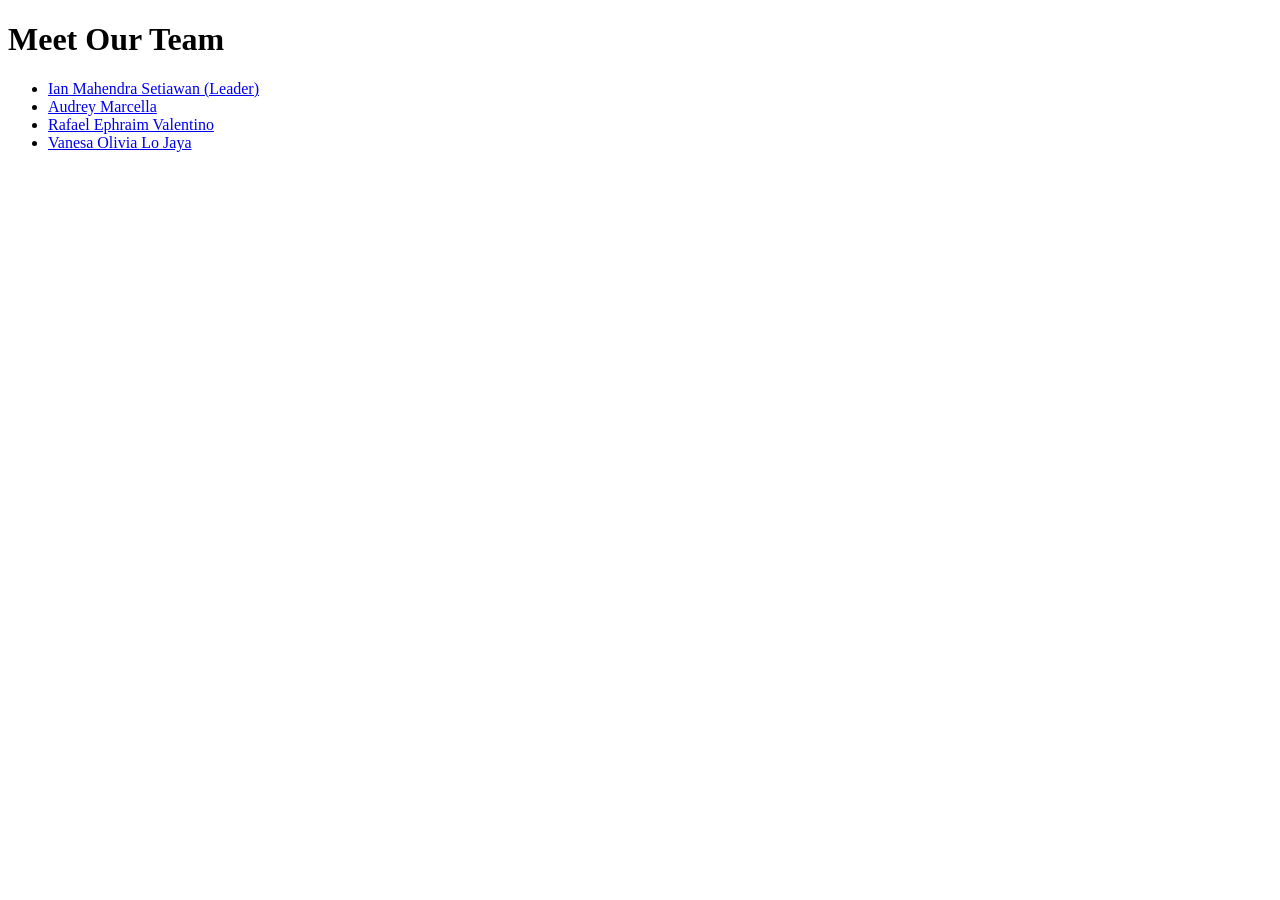
<file: index.html>
<!DOCTYPE html>
<html lang="en">
<head>
    <meta charset="UTF-8">
    <meta name="viewport" content="width=device-width, initial-scale=1.0">
    <title>Homepage</title>
</head>
<body>
    <h1>Meet Our Team</h1>
    <ul>
        <li><a href="ian.html">Ian Mahendra Setiawan (Leader)</a></li>
        <li><a href="audrey.html">Audrey Marcella</a></li>
        <li><a href="rafael.html">Rafael Ephraim Valentino</a></li>
        <li><a href="vanesa.html">Vanesa Olivia Lo Jaya</a></li>
    </ul>
</body>
</html>
</file>
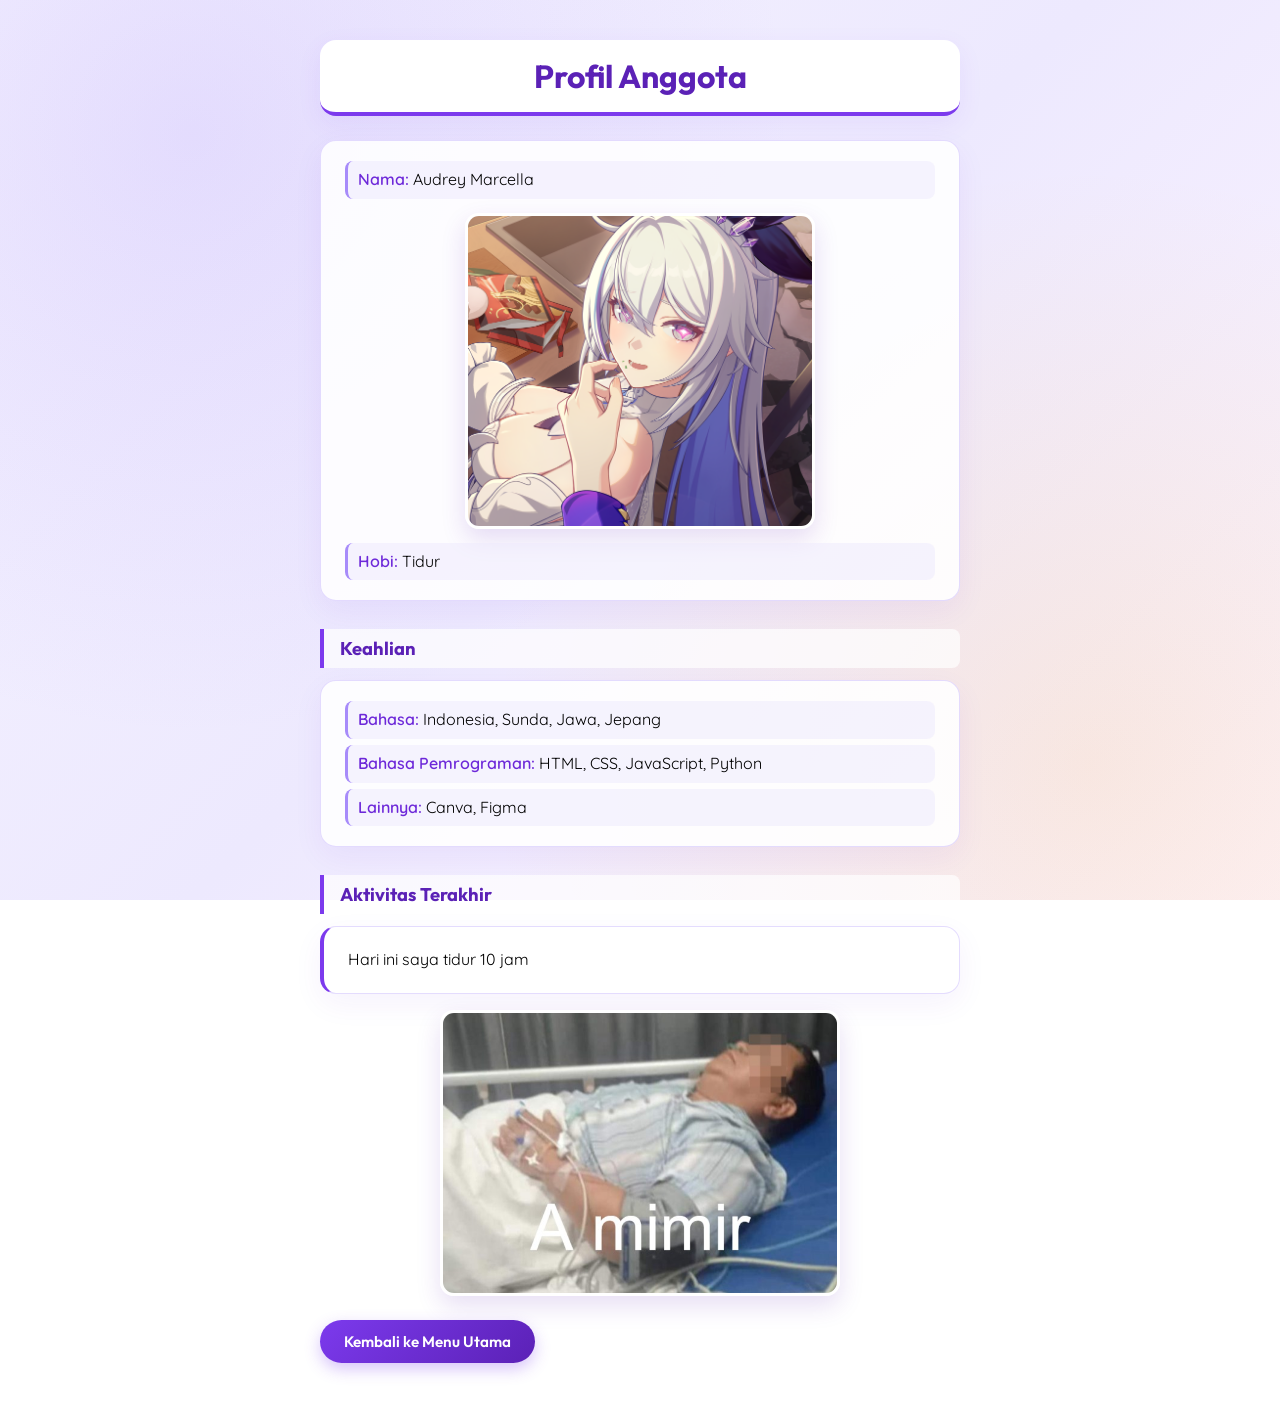
<file: audrey.html>
<!DOCTYPE html>
<html lang="en">
<head>
    <meta charset="UTF-8">
    <meta name="viewport" content="width=device-width, initial-scale=1.0">
    <title>Profil - Audrey Marcella</title>
    <style>
        @import url('https://fonts.googleapis.com/css2?family=Quicksand:wght@500;600;700&family=Outfit:wght@500;700&display=swap');

        * { 
            box-sizing: border-box; 
            margin: 0; 
            padding: 0; 
        }

        body {
            font-family: 'Quicksand', sans-serif;
            min-height: 100vh;
            padding: 40px 20px;
            max-width: 680px;
            margin: 0 auto;
            background: 
                radial-gradient(
                    circle at 15% 15%, 
                    rgba(167, 139, 250, 0.2) 0%, 
                    transparent 45%),
                radial-gradient(
                    circle at 85% 85%, 
                    rgba(245, 158, 11, 0.12) 0%, 
                    transparent 45%),
                linear-gradient(
                    135deg, 
                    #f5f3ff 0%, 
                    #ede9fe 50%, 
                    #fdf4ff 100%);
            background-attachment: fixed;
            overflow-x: hidden;
        }

        h1 {
            font-family: 'Outfit', sans-serif;
            text-align: center;
            font-size: 32px;
            font-weight: 700;
            color: #5b21b6;
            margin-bottom: 24px;
            padding: 16px 20px;
            background: #fff;
            border-radius: 16px;
            border-bottom: 4px solid #7c3aed;
            box-shadow: 0 8px 24px rgba(124, 58, 237, 0.08);
        }

        h2 {
            font-family: 'Outfit', sans-serif;
            font-size: 1.15rem;
            color: #5b21b6;
            margin: 28px 0 12px;
            padding: 8px 16px;
            background: rgba(255, 255, 255, 0.7);
            border-left: 4px solid #7c3aed;
            border-radius: 0 8px 8px 0;
        }

        ul, p {
            background: rgba(255, 255, 255, 0.88);
            border: 1px solid rgba(167, 139, 250, 0.3);
            border-radius: 16px;
            padding: 20px 24px;
            box-shadow: 0 10px 30px rgba(109, 40, 217, 0.06);
            list-style: none;
            margin-bottom: 16px;
        }

        li {
            font-size: 1rem;
            line-height: 1.6;
            padding: 6px 10px;
            margin-bottom: 6px;
            border-radius: 8px;
            background: rgba(237, 233, 254, 0.5);
            border-left: 3px solid #a78bfa;
        }

        li:last-child { 
            margin-bottom: 0; 
        }

        li strong { 
            color: #6d28d9; 
            font-weight: 600; 
        }

        p {
            font-size: 1rem;
            line-height: 1.6;
            border-left: 4px solid #7c3aed;
        }

        img {
            display: block;
            max-width: 100%;
            height: auto;
            margin: 14px auto;
            border-radius: 14px;
            border: 3px solid #fff;
            box-shadow: 0 10px 25px rgba(91, 33, 182, 0.15);
            transition: transform 0.25s ease;
        }

        img:hover { 
            transform: scale(1.01); 
        }

        /* Styling Graph Keahlian */
        .skills-card {
            background: rgba(255, 255, 255, 0.88);
            border: 1px solid rgba(167, 139, 250, 0.3);
            border-radius: 16px;
            padding: 20px 24px;
            box-shadow: 0 10px 30px rgba(109, 40, 217, 0.06);
            margin-bottom: 16px;
        }

        .skill-group {
            margin-bottom: 20px;
        }

        .skill-group:last-child {
            margin-bottom: 0;
        }

        .skill-group-title {
            font-family: 'Outfit', sans-serif;
            font-size: 0.98rem;
            font-weight: 700;
            color: #6d28d9;
            margin-bottom: 12px;
            padding-bottom: 6px;
            border-bottom: 2px dashed rgba(167, 139, 250, 0.45);
        }

        .skill-item {
            background: rgba(237, 233, 254, 0.45);
            border-left: 3px solid #a78bfa;
            border-radius: 10px;
            padding: 10px 14px;
            margin-bottom: 10px;
        }

        .skill-item:last-child {
            margin-bottom: 0;
        }

        .skill-info {
            display: flex;
            justify-content: space-between;
            align-items: center;
            font-size: 0.95rem;
            font-weight: 600;
            color: #4c1d95;
            margin-bottom: 6px;
        }

        .skill-percent {
            font-family: 'Outfit', sans-serif;
            font-size: 0.85rem;
            color: #7c3aed;
            background: #fff;
            padding: 2px 8px;
            border-radius: 20px;
            border: 1px solid rgba(167, 139, 250, 0.4);
        }

        .skill-track {
            width: 100%;
            height: 10px;
            background: #ede9fe;
            border-radius: 999px;
            overflow: hidden;
            box-shadow: inset 0 1px 3px rgba(91, 33, 182, 0.12);
        }

        .skill-fill {
            height: 100%;
            background: linear-gradient(90deg, #a78bfa 0%, #7c3aed 100%);
            border-radius: 999px;
            animation: growBar 0.9s ease-out forwards;
        }

        @keyframes growBar {
            from { 
                width: 0; 
            }
        }

        .other-tools {
            display: flex;
            flex-wrap: wrap;
            gap: 8px;
        }

        .tool-badge {
            font-size: 0.9rem;
            font-weight: 600;
            color: #5b21b6;
            background: rgba(237, 233, 254, 0.7);
            border: 1px solid rgba(167, 139, 250, 0.5);
            padding: 6px 14px;
            border-radius: 20px;
        }

        .action-buttons {
            display: flex;
            flex-wrap: wrap;
            gap: 12px;
            align-items: center;
            margin-top: 24px;
        }

        a, .cat-btn {
            display: inline-flex;
            align-items: center;
            gap: 8px;
            text-decoration: none;
            font-family: 'Outfit', sans-serif;
            font-size: 0.95rem;
            font-weight: 600;
            padding: 12px 24px;
            border-radius: 30px;
            cursor: pointer;
            transition: all 0.25s ease;
        }

        a {
            color: #fff;
            background: linear-gradient(135deg, #7c3aed 0%, #5b21b6 100%);
            box-shadow: 0 6px 16px rgba(124, 58, 237, 0.3);
        }

        a:hover {
            transform: translateY(-2px);
            box-shadow: 0 8px 20px rgba(124, 58, 237, 0.45);
        }

        .cat-btn {
            color: #5b21b6;
            background: #fff;
            border: 2px solid #a78bfa;
            box-shadow: 0 6px 16px rgba(124, 58, 237, 0.12);
        }

        .cat-btn:hover {
            background: #f5f3ff;
            border-color: #7c3aed;
            transform: translateY(-2px);
            box-shadow: 0 8px 20px rgba(124, 58, 237, 0.22);
        }

        .cat-btn:active {
            transform: scale(0.96);
        }

        /* Animasi Gambar Kucing Jatuh */
        .falling-cat {
            position: fixed;
            top: -110px;
            max-width: none;
            margin: 0;
            border: none;
            border-radius: 0;
            box-shadow: none;
            pointer-events: none;
            z-index: 9999;
            animation: catFall linear forwards;
        }

        @keyframes catFall {
            0% {
                transform: translateY(0) rotate(var(--start-rot, -15deg));
                opacity: 1;
            }
            85% {
                opacity: 1;
            }
            100% {
                transform: translateY(115vh) rotate(var(--end-rot, 25deg));
                opacity: 0;
            }
        }
    </style>
</head>
<body>
    
    <!-- siklus1 -->
    <h1>Profil Anggota</h1>
    <ul>
        <li><strong>Nama:</strong> Audrey Marcella</li>
        <img src="assets/myWife.png" width="350px" alt="My Wife">
        <li><strong>Hobi:</strong> Tidur</li>
    </ul>
                
    <h2>Keahlian</h2>
    <ul>
        <li><strong>Bahasa:</strong> Indonesia, Sunda, Jawa, Jepang</li>
        <li><strong>Bahasa Pemrograman:</strong> HTML, CSS, JavaScript, Python</li>
        <li><strong>Lainnya:</strong> Canva, Figma</li>
    </ul>

    <!-- siklus2 -->
    <h2>Aktivitas Terakhir</h2>
    <p>Hari ini saya tidur 10 jam</p>
    <img src="assets/Amir.jpeg" width="400px" alt="Amir" class="sound-img" onclick="playYippee(this), spawnCats()" title="Klik gambar untuk suara Yippee!">
    <audio id="yippeeSound" src="assets/Yippee.m4a" preload="auto"></audio>

    <div class="action-buttons">
        <a href="index.html">Kembali ke Menu Utama</a>
        <!-- <button type="button" class="cat-btn" onclick="spawnCats()">Hujan Kucing</button> ini gajadi awkoa -->
    </div>

    <!-- siklus3 -->
    <script>
        // Fungsi memutar suara Yippee saat foto Amir diklik
        function playYippee(imgElement) {
            const sound = document.getElementById('yippeeSound');
            sound.currentTime = 0; // Reset ke detik 0 agar bisa diklik berkali-kali dengan cepat
            sound.play();

            // Animasi memantul kecil pada gambar
            imgElement.classList.remove('pop');
            void imgElement.offsetWidth; // Memicu ulang animasi CSS
            imgElement.classList.add('pop');
        }

        const catImages = [
            "assets/kianaChibi-finality.png",
            "data:image/svg+xml;utf8,<svg xmlns='http://www.w3.org/2000/svg' viewBox='0 0 120 120'><path d='M25 52 L18 18 L48 36 Z' fill='%23ffffff' stroke='%236d28d9' stroke-width='5' stroke-linejoin='round'/><path d='M95 52 L102 18 L72 36 Z' fill='%23ffffff' stroke='%236d28d9' stroke-width='5' stroke-linejoin='round'/><path d='M28 46 L24 27 L41 38 Z' fill='%23ddd6fe'/><path d='M92 46 L96 27 L79 38 Z' fill='%23ddd6fe'/><ellipse cx='60' cy='68' rx='44' ry='38' fill='%23ffffff' stroke='%236d28d9' stroke-width='5'/><circle cx='44' cy='64' r='5.5' fill='%234c1d95'/><circle cx='76' cy='64' r='5.5' fill='%234c1d95'/><circle cx='42' cy='62' r='2' fill='%23ffffff'/><circle cx='74' cy='62' r='2' fill='%23ffffff'/><ellipse cx='34' cy='73' rx='6' ry='3.5' fill='%23f472b6' opacity='0.5'/><ellipse cx='86' cy='73' rx='6' ry='3.5' fill='%23f472b6' opacity='0.5'/><polygon points='56,72 64,72 60,77' fill='%23f472b6'/><path d='M51 80 Q55.5 85 60 80 Q64.5 85 69 80' fill='none' stroke='%234c1d95' stroke-width='3.5' stroke-linecap='round'/><line x1='12' y1='68' x2='28' y2='70' stroke='%236d28d9' stroke-width='3' stroke-linecap='round'/><line x1='12' y1='77' x2='28' y2='76' stroke='%236d28d9' stroke-width='3' stroke-linecap='round'/><line x1='108' y1='68' x2='92' y2='70' stroke='%236d28d9' stroke-width='3' stroke-linecap='round'/><line x1='108' y1='77' x2='92' y2='76' stroke='%236d28d9' stroke-width='3' stroke-linecap='round'/></svg>",      
        ];

        function spawnCats() {
            const jumlahKucing = 10;

            for (let i = 0; i < jumlahKucing; i++) {
                setTimeout(() => {
                    const cat = document.createElement('img');
                    cat.src = catImages[Math.floor(Math.random() * catImages.length)];
                    cat.alt = 'Kucing Jatuh';
                    cat.className = 'falling-cat';

                    const leftPos = Math.random() * 90 + 2;
                    const size = Math.random() * 35 + 55;
                    const duration = Math.random() * 1.8 + 2.2;
                    const startRot = (Math.random() * 40 - 20).toFixed(0) + 'deg';
                    const endRot = (Math.random() * 80 - 40).toFixed(0) + 'deg';

                    cat.style.left = leftPos + 'vw';
                    cat.style.width = size + 'px';
                    cat.style.animationDuration = duration + 's';
                    cat.style.setProperty('--start-rot', startRot);
                    cat.style.setProperty('--end-rot', endRot);

                    document.body.appendChild(cat);

                    cat.addEventListener('animationend', () => {
                        cat.remove();
                    });
                }, i * 110);
            }
        }
    </script>
</body>
</html>
</file>
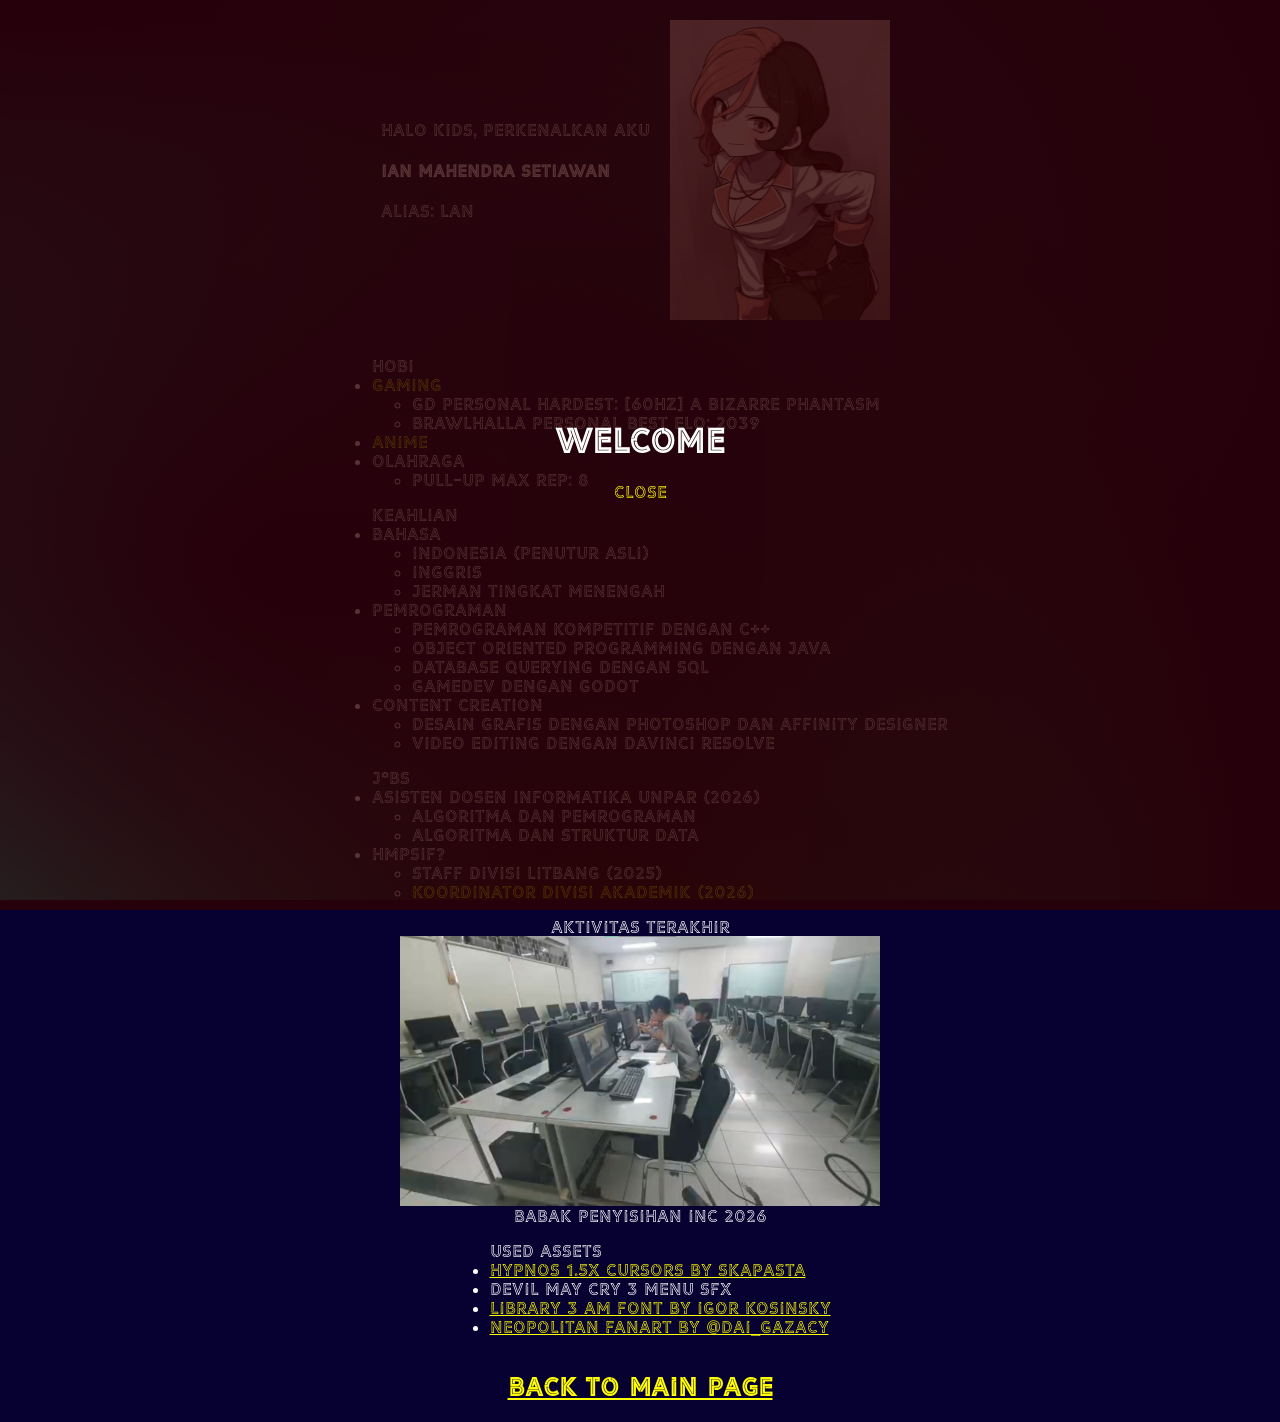
<file: ian.html>
<!DOCTYPE html>
<html lang="en">
<head>
    <meta charset="UTF-8">
    <meta name="viewport" content="width=device-width, initial-scale=1.0">
    <title>Ian</title>
    <link rel="stylesheet" href="ian.css">
    <script src="ian.js" defer></script>
</head>
<body>
    <section id="master">
        <section class="flexit">
            <section>
                Halo Kids, perkenalkan aku
                <h1>Ian Mahendra Setiawan</h1>
                Alias: Lan
            </section>
            <img onclick="togglePFP()" id="pfp" class="interactive" src="assets/neopolitan.jpg">
        </section>
        
        <section id="textleft">
            <ul>Hobi
                <li><p class="interactive" data-shot="2">Gaming</p>
                    <ul>
                        <li>GD Personal Hardest: [60hz] A Bizarre Phantasm</li>
                        <li>Brawlhalla Personal Best ELO: 2039</li>
                    </ul>
                </li>
                <li><p class="interactive" data-shot="3">Anime</p></li>
                <li>Olahraga
                    <ul>
                        <li>Pull-Up Max Rep: 8</li>
                    </ul>
                </li>
            </ul>
            <ul>Keahlian
                <li>Bahasa
                    <ul>
                        <li>Indonesia (Penutur Asli)</li>
                        <li>Inggris</li>
                        <li>Jerman tingkat menengah</li>
                    </ul>
                </li>
                <li>Pemrograman
                    <ul>
                        <li>Pemrograman Kompetitif dengan C++</li>
                        <li>Object Oriented Programming dengan Java</li>
                        <li>Database Querying dengan SQL</li>
                        <li>Gamedev dengan Godot</li>
                    </ul>
                </li>
                <li>Content Creation
                    <ul>
                        <li>Desain Grafis dengan Photoshop dan Affinity Designer</li>
                        <li>Video Editing dengan Davinci Resolve</li>
                    </ul>
                </li>
            </ul>
            <ul>J*bs
                <li>Asisten Dosen Informatika Unpar (2026)
                    <ul>
                        <li>Algoritma dan Pemrograman</li>
                        <li>Algoritma dan Struktur Data</li>
                    </ul>
                </li>
                <li>HMPSIF?
                    <ul>
                        <li>Staff Divisi Litbang (2025)</li>
                        <li><p class="interactive" data-shot="4">Koordinator Divisi Akademik (2026)</p></li>
                    </ul>
                </li>
            </ul>
        </section>
        <div>Aktivitas Terakhir</div>
        <img class="activity" src="assets/Screenshot 2026-11-10 111814.png" title="Babak Penyisihan INC pada tanggal 25 Oktober 2026">
        <div>Babak Penyisihan INC 2026</div>
        <section class="textleft">
            <ul>Used Assets
                <li><a href="https://www.rw-designer.com/cursor-set/hypnospace" class="interactive">HypnOS 1.5x Cursors by Skapasta</a></li>
                <li>Devil May Cry 3 Menu SFX</li>
                <li><a href="https://www.dafont.com/library-3-am.font" class="interactive">Library 3 AM Font by Igor Kosinsky</a></li>
                <li><a href="https://x.com/dai_gazacy/status/899566505620250624" class="interactive">Neopolitan Fanart by @dai_gazacy</a></li>
            </ul>
        </section>
        <h1><a href="index.html" class="interactive">Back to Main Page</a></h1>
    </section>
    <div id="distraction" class="modal"></div>
    <div id="bg">
        <div>
            <h1 class="modal">WELCOME</h1>
            <div class="modal hidden">
                <h2>Games I recommend</h2>
                <div>
                    <div>
                        <img src="assets/GD.png">
                        Geometry Dash
                    </div>
                    <div>
                        <img src="assets/Brawlhalla.png">
                        Brawlhalla
                    </div>
                    <div>
                        <img src="assets/Ultrakill.png">
                        Ultrakill
                    </div>
                    <div>
                        <img src="assets/HollowKnight.png">
                        Hollow Knight
                    </div>
                    <div>
                        <img src="assets/Silksong.png">
                        Hollow Knight: Silksong
                    </div>
                </div>
            </div>
            <div class="modal hidden">
                <h2>Animes I recommend</h2>
                <div>
                    <div>
                        <img src="assets/JJBA.jpg">
                        Jojo's Bizarre Adventure
                    </div>
                    <div>
                        <img src="assets/RWBY.webp">
                        RWBY
                    </div>
                    <div>
                        <img src="assets/DeathNote.jpg">
                        Death Note
                    </div>
                    <div>
                        <img src="assets/Lain.jpg">
                        Serial Experiments Lain
                    </div>
                    <div>
                        <img src="assets/Monster.jpg">
                        Monster
                    </div>
                </div>
            </div>
            <div class="modal hidden">
                <img src="assets/Pawns.jpeg" style="width: 400px;">
            </div>
            <p id="popupButton" class="interactive" data-shot="0">Close</p>
        </div>
    </div>
    <audio id="hoverSFX" src="assets/DMC3 Hover.mp3"></audio>
    <audio id="selectSFX" src="assets/DMC3 Select.mp3"></audio>
</body>
</html>
</file>
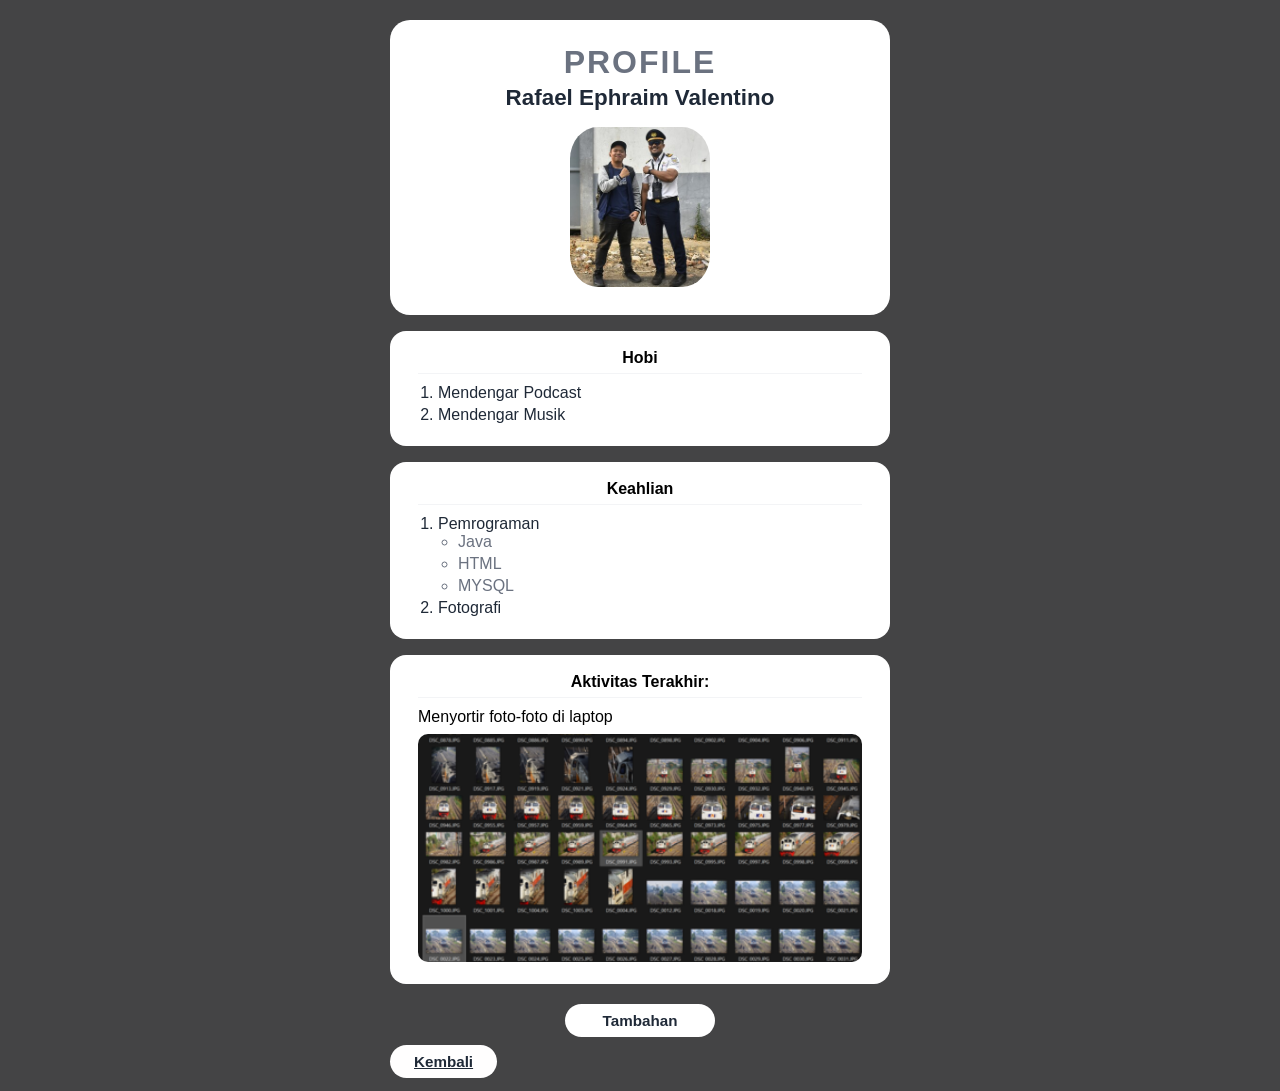
<file: rafael.html>
<!DOCTYPE html>
<html lang="id">
<head>
    <meta charset="UTF-8">
    <meta name="viewport" content="width=device-width, initial-scale=1.0">
    <title>Portofolio Rafael</title>
    <style>
        
        * {
            box-sizing: border-box;
            margin: 0;
            padding: 0;
        }

        body {
            background-color: #444445;
            font-family: 'Tahoma', Tahoma, Geneva, Verdana, sans-serif;
            display: flex;
            justify-content: center;
            padding: 20px;
        }

        .container {
            width: fit-content;
            max-width: 100%;
            display: grid;
            grid-template-columns: repeat(1, 1fr);
            gap: 16px;
        }

        #profile-card {
            width: 500px;
            max-width: 100%;
            background-color: #ffffff;
            text-align: center;
            padding: 24px 32px;
            border-radius: 20px;
        }

        #profile-card h1 {
            text-transform: uppercase;
            letter-spacing: 2px;
            color: #6b7280;
            margin-bottom: 4px;
        }

        #profile-card h3 {
            font-size: 1.4rem;
            font-weight: 600;
            color: #1f2937;
            margin-bottom: 16px;
        }

        #profile-img {
            width: 140px;
            height: 160px;
            object-fit: cover;
            border-radius: 20%;
        }

        .section-card {
            width: 100%;
            min-width: 280px;
            background-color: #ffffff;
            padding: 18px 28px;
            border-radius: 16px;
        }

        .section-title {
            text-align: center;
            margin-bottom: 10px;
            padding-bottom: 6px;
            border-bottom: 1px solid #f3f4f6;
        }

        ul, ol {
            list-style-position: outside;
            padding-left: 20px;
            text-align: left;
            color: #6b7280;
        }

        ol{
            color: #1f2937;
        }

        li {
            margin-bottom: 4px;
        }

        .activity-img {
            width: 100%;
            border-radius: 10px;
            margin-top: 8px;
        }

        #button {
            text-align: center;
        }

        #Open-Btn {
            margin-top: 4px;
            padding: 8px 24px;
            min-width: 150px;
            background-color: #ffffff;
            color: #1f2937;
            border: none;
            border-radius: 20px;
            cursor: pointer;
            font-size: 0.95rem;
            font-weight: 600;
            transition: background-color 0.2s, color 0.2s;
        }

        #Open-Btn:hover {
            background-color: #1f2937;
            color: #ffffff;
        }

        .Overlay {
            display: none;
            position: fixed;
            top: 0;
            left: 0;
            width: 100%;
            height: 100%;
            background-color: rgba(0, 0, 0, 0.65);
            justify-content: center;
            align-items: center;
            padding: 20px;
        }

        .Overlay.active {
            display: flex;
        }

        .Content {
            position: relative;
            background-color: #ffffff;
            padding: 12px;
            border-radius: 14px;
            max-width: 90%;
            max-height: 90%;
            box-shadow: 0 10px 25px rgba(0, 0, 0, 0.2);
        }

        #img {
            display: block;
            max-width: 100%;
            max-height: 80vh;
            border-radius: 8px;
            object-fit: contain;
        }

        #Close-btn {
            position: absolute;
            top: -12px;
            right: -12px;
            width: 30px;
            height: 30px;
            background-color: #1f2937;
            color: #ffffff;
            border-radius: 50%;
            display: flex;
            justify-content: center;
            align-items: center;
            font-size: 1.2rem;
            cursor: pointer;
            box-shadow: 0 2px 6px rgba(0, 0, 0, 0.2);
        }

        #back-btn{
        
            margin-top: 4px;
            padding: 8px 24px;
            min-width: 150px;
            background-color:rgb(255, 254, 254);
            color: #1f2937;
            border: none;
            border-radius: 20px;
            cursor: pointer;
            font-size: 0.95rem;
            font-weight: 600;
            transition: background-color 0.2s, color 0.2s;
        }

        #back-btn:hover {
            background-color: #92251b;
            color: #ffffff;
        }
    </style>
</head>

<body>
    <div class="container">
        <div id="profile-card">
            <h1>Profile</h1>
            <h3>Rafael Ephraim Valentino</h3>
            <img id="profile-img" src="assets/JPG26961.jpg" alt="profile photo">
        </div>

        <div class="section-card">
            <p class="section-title"><strong>Hobi</strong></p>
            <ol>
                <li>Mendengar Podcast</li>
                <li>Mendengar Musik</li>
            </ol>
        </div>

        <div class="section-card">
            <p class="section-title"><strong>Keahlian</strong></p>
            <ol>
                <li>Pemrograman
                    <ul>
                        <li>Java</li>
                        <li>HTML</li>
                        <li>MYSQL</li>
                    </ul>
                </li>
                <li>Fotografi</li>
            </ol>
        </div>

        <div class="section-card">
            <p class="section-title"><strong>Aktivitas Terakhir:</strong></p>
            <p>Menyortir foto-foto di laptop</p>
            <img class="activity-img" src="assets/sortir_foto.png" alt="menyortir foto">
        </div>

        <div id="button">
            <button id="Open-Btn" type="button">Tambahan</button>
            
            <div id="image-modal" class="Overlay">
                <div class="Content">
                    <span id="Close-btn">&times;</span>
                    <img src="assets/patrick.jpg" alt="Gambar Patrick" id="img">
                </div>
            </div>
        </div>

        <div >
            <a href="index.html" id="back-btn" type="button">Kembali</a>
        </div>

    </div>

    <script>
        document.addEventListener("DOMContentLoaded", () => {
            const openBtn = document.getElementById("Open-Btn");
            const closeBtn = document.getElementById("Close-btn");
            const modal = document.getElementById("image-modal");

            openBtn.addEventListener("click", () => {
                modal.classList.add("active");
            });

            closeBtn.addEventListener("click", () => {
                modal.classList.remove("active");
            });

            modal.addEventListener("click", (event) => {
                if (event.target === modal) {
                    modal.classList.remove("active");
                }
            });

            document.addEventListener("keydown", (event) => {
                if (event.key === "Escape" && modal.classList.contains("active")) {
                    modal.classList.remove("active");
                }
            });
        });
    </script>
</body>
</html>
</file>
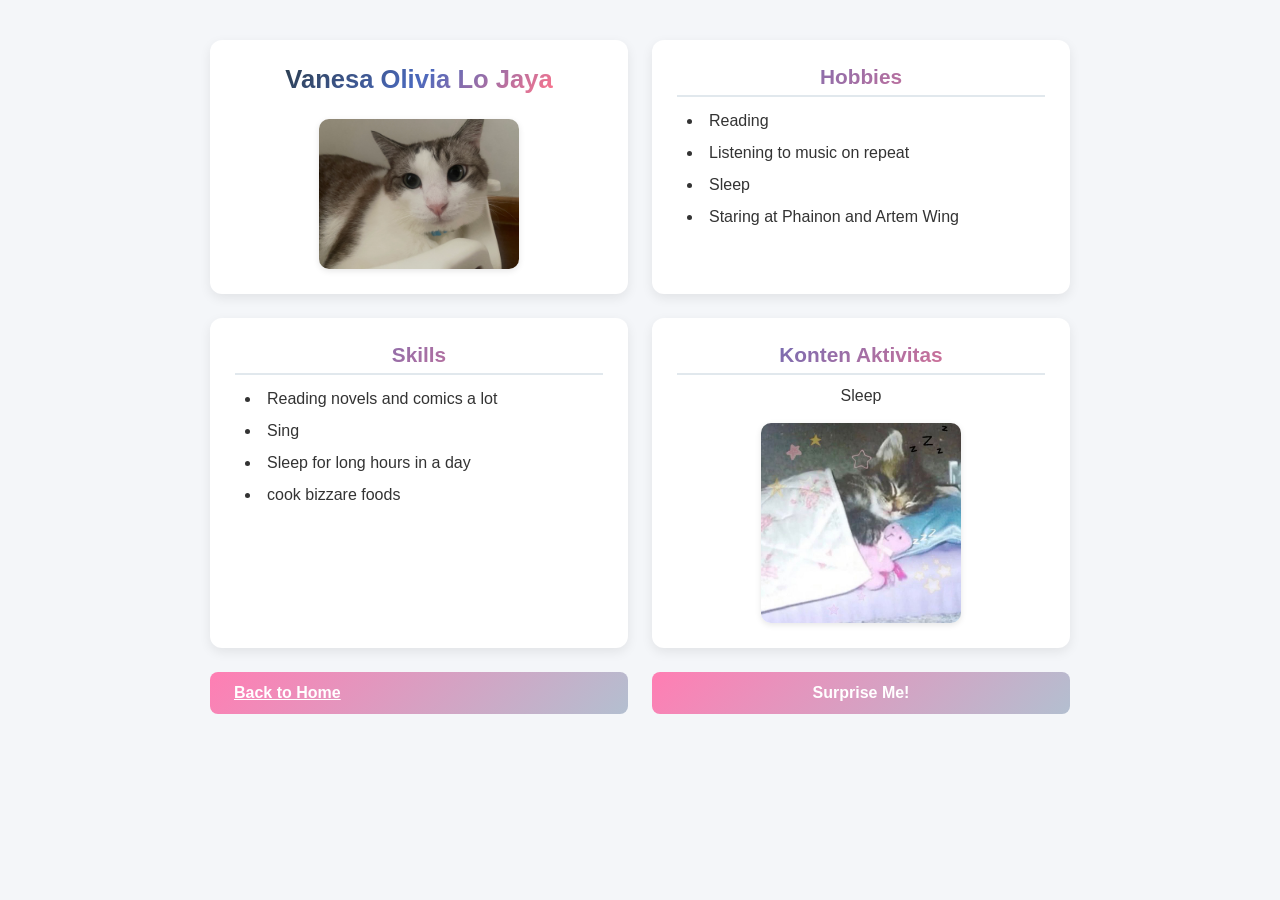
<file: vanesa.html>
<!DOCTYPE html>
<html lang="en">
<head>
    <meta charset="UTF-8">
    <title>Vanesa's Profile</title>
    <style>
        /* Reset and base styling */
        * {
            box-sizing: border-box;
            margin: 0;
            padding: 0;
        }

        body {
            font-family: 'Segoe UI', Tahoma, Geneva, Verdana, sans-serif;
            background-color: #f4f6f9;
            color: #333;
            padding: 40px 20px;
            max-width: 900px;
            margin: 0 auto;
            transition: background-color 0.4s ease;

            /* Layout 2 kolom dan 2 baris untuk 4 div utama */
            display: grid;
            grid-template-columns: repeat(2, 1fr);
            grid-template-rows: repeat(2, auto);
            gap: 24px;
        }

        body > div:not(.bottom-actions) {
            background-color: #ffffff;
            border-radius: 12px;
            padding: 25px;
            box-shadow: 0 4px 12px rgba(0, 0, 0, 0.08);
            display: flex;
            flex-direction: column;
            align-items: center;
            text-align: center;
        }

        h1 {
            font-size: 1.6rem;
            margin-bottom: 15px;
            background: linear-gradient(135deg, #2c3e50, #4a69bd, #ff758c);
            background-clip: text;
            color: transparent;
        }

        h2 {
            font-size: 1.3rem;
            margin-bottom: 12px;
            border-bottom: 2px solid #e1e8ed;
            padding-bottom: 6px;
            width: 100%;
            background: linear-gradient(135deg, #4a69bd, #ff758c);
            background-clip: text;
            color: transparent;
        }

        img {
            border-radius: 10px;
            object-fit: cover;
            margin-top: 10px;
            box-shadow: 0 2px 6px rgba(0, 0, 0, 0.1);
        }

        ul {
            list-style-position: inside;
            text-align: left;
            width: 100%;
            padding-left: 10px;
        }

        li {
            margin-bottom: 8px;
            line-height: 1.5;
        }

        p {
            font-weight: 500;
            margin-bottom: 8px;
        }
        a {
            background: linear-gradient(135deg, #ff7eb3, #b3bfd0);
            color: white;
            padding: 12px 24px;
            border-radius: 8px;
            font-size: 1rem;
            font-weight: bold;
        }

        #surpriseBtn {
            background: linear-gradient(135deg, #ff7eb3, #b3bfd0);
            color: white;
            border: 0;
            border-radius: 8px;
            padding: 12px 24px;
            font-size: 1rem;
            font-weight: bold;
            cursor: pointer;
        }

        /* Pop Up di tengah layar */
        #popup {
            display: none; /* Tersembunyi secara default */
            position: fixed;
            top: 50%;
            left: 50%;
            transform: translate(-50%, -50%);
            z-index: 1000;

            width: 90%;
            max-width: 400px;
            background-color: #ffffff;
            border-radius: 16px;
            padding: 35px 25px 25px;
            box-shadow: 0 12px 32px rgba(0, 0, 0, 0.25);
            flex-direction: column;
            align-items: center;
            text-align: center;
        }
        #popup.show {
            display: flex;
        }

        #closePopup {
            position: absolute;
            top: 12px;
            right: 16px;
            font-size: 1.6rem;
            font-weight: bold;
            color: #888;
            cursor: pointer;
            line-height: 1;
            transition: color 0.2s ease, transform 0.2s ease;
        }

        #closePopup:hover {
            color: #ff758c;
            transform: scale(1.15);
        }

        /* Wadah untuk menumpuk gambar */
        .image-stack {
            position: relative;
            width: 300px; 
            height: 300px;
            margin-top: 10px;
        }

        #background {
            width: 100%;
            height: 100%;
            object-fit: cover;
            margin-top: 0;
            display: block;
        }

        #standing {
            position: absolute;
            top: 50%;
            left: 50%;
            transform: translate(-50%, -50%); /* Posisi persis di tengah */
            width: 220px; /* Sesuaikan besar kecilnya kucing di atas background */
            height: auto;
            margin-top: 0;
            box-shadow: none; /* Menghapus kotak bayangan agar PNG transparan menyatu */
            z-index: 2;
        }

        #catStatus {
            margin-top: 14px;
            margin-bottom: 12px;
            font-weight: bold;
            color: #4a69bd;
            min-height: 24px;
        }

        .popup-actions {
            display: flex;
            justify-content: center;
            gap: 10px;
            width: 100%;
            flex-wrap: wrap;
        }

        .popup-actions button {
            background: linear-gradient(135deg, #ff7eb3, #ff758c);
            color: white;
            border: none;
            border-radius: 8px;
            padding: 9px 14px;
            font-size: 0.9rem;
            font-weight: bold;
            cursor: pointer;
            transition: transform 0.15s ease, opacity 0.2s ease;
        }

        .popup-actions button:hover {
            transform: translateY(-2px);
            opacity: 0.92;
        }

        .popup-actions button:active {
            transform: scale(0.95);
        }

        @keyframes catBounce {
            0%, 100% { transform: translate(-50%, -50%) scale(1); }
            50% { transform: translate(-50%, -58%) scale(1.08); }
        }

        .cat-react {
            animation: catBounce 0.4s ease;
        }

        #standing.exploded-img {
            width: 100%;
            height: 100%;
            object-fit: cover;
            border-radius: 10px;
        }

        .popup-actions button:disabled {
            opacity: 0.5;
            cursor: not-allowed;
            transform: none;
        }
    </style>
</head>
<body>
    <div>
        <h1>Vanesa Olivia Lo Jaya</h1>
        <img src="assets/IMG_1500.JPG" alt="Kimchi the cat pic" width="200">
    </div>
    <div>
        <h2>Hobbies</h2>
        <ul> 
            <li>Reading</li>
            <li>Listening to music on repeat</li>
            <li>Sleep</li>
            <li>Staring at Phainon and Artem Wing</li>
        </ul>       
    </div>

    <div> 
        <h2>Skills</h2>
        <ul>
            <li>Reading novels and comics a lot</li>
            <li>Sing</li>
            <li>Sleep for long hours in a day</li>
            <li>cook bizzare foods</li>
        </ul>
    </div>

    <div>
        <h2>Konten Aktivitas</h2>
        <p>Sleep</p>
        <img src="assets/catSleep.jpeg" alt="car sleeping" width="200">
    </div>

    <a href="index.html">Back to Home</a>

    <button id="surpriseBtn">Surprise Me!</button>

    <div id="popup">
        <span id="closePopup">&times;</span>
        <div class="image-stack">
            <img id="background" src="assets/ShrekBackrooms.jpg" alt="background">
            <img id="standing" src="assets/catStandings.png" alt="cat standing">
        </div>
        <p id="catStatus">Feed: 0/3 | Kimchi is staring at you...</p>

        <div class="popup-actions">
            <button id="foodBtn">Give Food</button>
            <button id="waterBtn">Give Water</button>
            <button id="poopBtn">Make Kimchi Poop</button>
        </div>
    </div>
    <script>
        const surpriseBtn = document.getElementById('surpriseBtn');
        const popup = document.getElementById('popup');
        const closePopup = document.getElementById('closePopup');

        const standingCat = document.getElementById('standing');
        const catStatus = document.getElementById('catStatus');
        const foodBtn = document.getElementById('foodBtn');
        const waterBtn = document.getElementById('waterBtn');
        const poopBtn = document.getElementById('poopBtn');

        let feedCount = 0;
        let isAnimating = false;
        let isExploded = false;

        // Durasi GIF dalam milidetik
        const EATING_DURATION = 1500;
        const EXPLODE_DURATION = 2800; 
        const POOP_DURATION = 1500;

        function setButtonsDisabled(state) {
            foodBtn.disabled = state || isExploded;
            waterBtn.disabled = state || isExploded;
            poopBtn.disabled = state;
        }

        function resetCat() {
            feedCount = 0;
            isAnimating = false;
            isExploded = false;
            standingCat.classList.remove('exploded-img');
            standingCat.src = 'assets/catStandings.png';
            catStatus.textContent = 'Feed: 0/3 | Kimchi is staring at you...';
            poopBtn.textContent = 'Make Kimchi Poop';
            setButtonsDisabled(false);
        }

        // Buka popup
        surpriseBtn.addEventListener('click', () => {
            popup.classList.add('show');
        });

        // Tutup popup show gif meledak
        closePopup.addEventListener('click', () => {
            if (isAnimating) return;

            isAnimating = true;
            setButtonsDisabled(true);
            standingCat.classList.remove('exploded-img');
            standingCat.src = `assets/catExplode.gif?t=${Date.now()}`;
            catStatus.textContent = 'Bye-bye!! *PROCEED TO EXPLODE*';

            setTimeout(() => {
                popup.classList.remove('show');
                resetCat(); // Reset supaya saat dibuka lagi kucingnya kembali normal
            }, EXPLODE_DURATION);
        });

        // Fungsi saat memberi makan atau minum
        function handleFeed(type) {
            if (isAnimating || isExploded) return;

            isAnimating = true;
            setButtonsDisabled(true);
            feedCount++;

            standingCat.classList.remove('exploded-img');
            standingCat.src = `assets/catEating.gif?t=${Date.now()}`;
            catStatus.textContent = type === 'food'
                ? `Nom nom... (Feed ${feedCount}/3)`
                : `Slurp slurp... (Feed ${feedCount}/3)`;

            setTimeout(() => {
                if (feedCount === 1) {
                    standingCat.src = 'assets/catStanding2.png';
                    catStatus.textContent = 'Feed 1/3: Kimchi is getting chonkier...';
                    isAnimating = false;
                    setButtonsDisabled(false);

                } else if (feedCount === 2) {
                    standingCat.src = 'assets/catStanding3.png';
                    catStatus.textContent = 'Feed 2/3: WARNING! One more and Kimchi will explode!';
                    isAnimating = false;
                    setButtonsDisabled(false);

                } else if (feedCount >= 3) {
                    standingCat.src = `assets/catExplode.gif?t=${Date.now()}`;
                    catStatus.textContent = 'KABOOM!! Too much!!! Kimchi had too much!!';

                    setTimeout(() => {
                        isExploded = true;
                        isAnimating = false;
                        standingCat.classList.add('exploded-img');

                        if (type === 'food') {
                            standingCat.src = 'assets/catSpilledFood.jpg';
                            catStatus.textContent = 'Kimchi exploded and made a food mess!!';
                        } else {
                            standingCat.src = 'assets/catSpilledMilk.jpg';
                            catStatus.textContent = 'Kimchi exploded and made a milk mess!!';
                        }

                        poopBtn.textContent = 'Clean & Revive';
                        setButtonsDisabled(false);
                    }, EXPLODE_DURATION);
                }
            }, EATING_DURATION);
        }

        foodBtn.addEventListener('click', () => handleFeed('food'));
        waterBtn.addEventListener('click', () => handleFeed('water'));

        // Tombol Make it Poop
        poopBtn.addEventListener('click', () => {
            if (isAnimating) return;

            if (isExploded) {
                resetCat();
                return;
            }

            if (feedCount === 0) {
                catStatus.textContent = 'Feed: 0/3 | Stomach is empty! Feed Kimchi first.';
                return;
            }

            isAnimating = true;
            setButtonsDisabled(true);
            standingCat.src = `assets/catPoopingAnimation.gif?t=${Date.now()}`;
            catStatus.textContent = 'Pooping out the extra calories...';

            setTimeout(() => {
                feedCount = Math.max(0, feedCount - 1);
                isAnimating = false;

                if (feedCount === 0) {
                    standingCat.src = 'assets/catStandings.png';
                    catStatus.textContent = 'Feed 0/3: Back to slim & healthy!';
                } else if (feedCount === 1) {
                    standingCat.src = 'assets/catStanding2.png';
                    catStatus.textContent = 'Feed 1/3: Slightly less chonky now.';
                } else if (feedCount === 2) {
                    standingCat.src = 'assets/catStanding3.png';
                    catStatus.textContent = 'Feed 2/3: Still dangerously full!';
                }

                setButtonsDisabled(false);
            }, POOP_DURATION);
        });
    </script>
</body>
</html>
</file>
<file: ian.css>
body
{
    margin: 0;
    background:
    radial-gradient(at 24% 63%, rgb(7, 1, 50), transparent 70%),
    radial-gradient(at 56% 27%, rgb(8, 33, 65), transparent 70%),
    radial-gradient(at 46% 100%, rgb(19, 19, 18), transparent 70%),
    radial-gradient(at 0% 100%, rgb(1, 255, 226), transparent 70%), rgb(7, 1, 50);
    background-attachment: fixed;
    background-size: cover;
    background-position: center;
}

html
{
    cursor: url("assets/normal.cur"), auto;
}

@font-face
{
    font-family: "Kirby-no-Kira-Kizzu";
    src: url("assets/Library3am.otf");
}

.interactive
{
    color: yellow;
    cursor: help;
    cursor: url("assets/help.cur"), auto;
}

#master
{
    display: flex;
    flex-direction: column;
    align-items: center;
}

*
{
    color: white;
    font-family: "Kirby-no-Kira-Kizzu";
}

p
{
    padding: 0;
    margin: 0;
}

#pfp
{
    border: 10px solid transparent;
    cursor: url("assets/help.cur"), auto;
    width: 220px;
    height: 300px;
}

#pfp:hover
{
    border-image: repeating-linear-gradient(
        45deg,yellow,#000088 20px
    ) 20;
}

.activity
{
    width: 480px;
    height: 270px;
}

.flexit
{
    display: flex;
    gap: 10px;
    align-items: center;
    padding: 10px;
}

.textleft
{
    display: flex;
    flex-direction: column;
    align-items: left;
}

#bg
{
    display: flex;
    justify-content: center;
    background-color: #2F0102CC;
    width: 100vw;
    
    position: fixed;
    top: 50%;
    left: 50%;
    transform: translate(-50%, -50%);
}

#bg > div
{
    display: flex;
    flex-direction: column;
    align-items: center;
    justify-content: center;
    min-width: 25vw;
    height: 100vh;
    padding: 10px;
}

.modal
{
    display: flex;
    flex-direction: column;
    text-align: center;
}

.modal > div
{
    display: flex;
    gap: 10px;
}

.modal > div > div
{
    display: flex;
    flex-direction: column;
    width: 150px;
    text-align: center;
}

#bg.hidden
{
    display: none;
}

.hidden
{
    display: none;
}

.unscrollable
{
    overflow: hidden;
}
</file>
